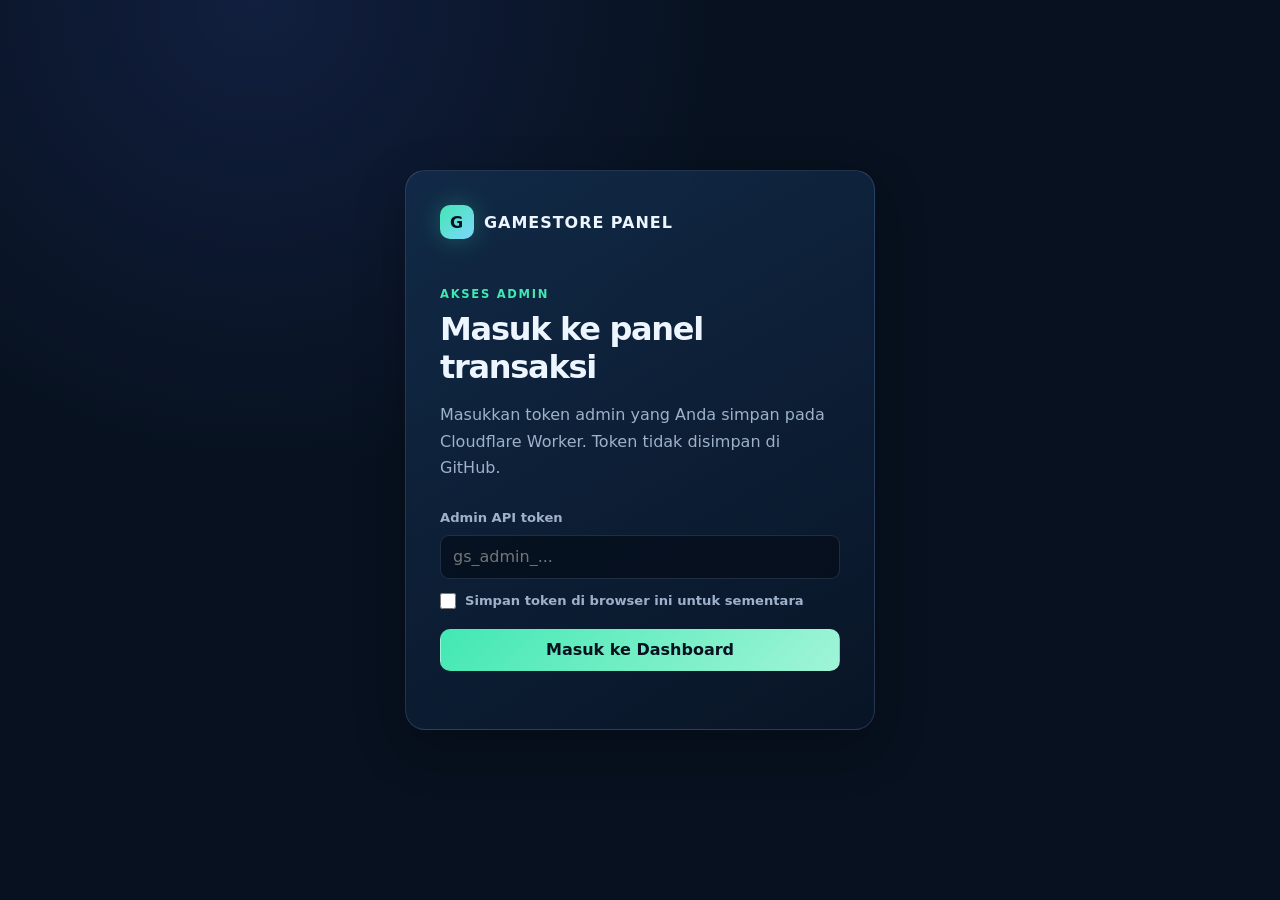
<file: panel/index.html>
<!DOCTYPE html>
<html lang="id">
<head>
  <meta charset="UTF-8" />
  <meta name="viewport" content="width=device-width, initial-scale=1.0" />
  <meta name="robots" content="noindex, nofollow" />
  <meta name="description" content="Panel admin untuk mengelola transaksi dan produk game top up." />
  <title>GameStore Panel — Dashboard Admin</title>
  <link rel="stylesheet" href="./style.css" />
</head>
<body>
  <section id="login-view" class="login-view">
    <div class="login-card">
      <a class="brand" href="#" aria-label="GameStore Panel">
        <span class="brand-mark">G</span>
        <span>GAMESTORE PANEL</span>
      </a>

      <p class="eyebrow">AKSES ADMIN</p>
      <h1>Masuk ke panel transaksi</h1>
      <p class="muted">Masukkan token admin yang Anda simpan pada Cloudflare Worker. Token tidak disimpan di GitHub.</p>

      <form id="login-form">
        <label for="admin-token">Admin API token</label>
        <input id="admin-token" name="adminToken" type="password" placeholder="gs_admin_..." autocomplete="off" required />

        <label class="checkbox-label">
          <input id="remember-token" type="checkbox" />
          <span>Simpan token di browser ini untuk sementara</span>
        </label>

        <button type="submit" class="button button-primary">Masuk ke Dashboard</button>
      </form>

      <p id="login-message" class="form-message" role="status"></p>
    </div>
  </section>

  <section id="app-view" class="app-view is-hidden">
    <aside class="sidebar">
      <a class="brand" href="#">
        <span class="brand-mark">G</span>
        <span>GAMESTORE</span>
      </a>

      <nav class="sidebar-nav" aria-label="Navigasi panel">
        <button class="nav-item is-active" data-section="dashboard"><span>▦</span> Dashboard</button>
        <button class="nav-item" data-section="orders"><span>☷</span> Semua Order</button>
        <button class="nav-item" data-section="products"><span>◇</span> Produk</button>
      </nav>

      <div class="sidebar-bottom">
        <p class="admin-label">ADMIN PANEL</p>
        <button id="logout-button" class="logout-button">Keluar</button>
      </div>
    </aside>

    <main class="main-content">
      <header class="topbar">
        <div>
          <p id="topbar-eyebrow" class="eyebrow">DASHBOARD ADMIN</p>
          <h1 id="topbar-title">Kelola transaksi toko</h1>
        </div>
        <button id="refresh-button" class="button button-outline">↻ Refresh Data</button>
      </header>

      <section id="dashboard-section" class="content-section">
        <div class="stats-grid">
          <article class="stat-card"><span>Total Order</span><strong id="stat-total-orders">0</strong><small>Order yang terbaca</small></article>
          <article class="stat-card stat-yellow"><span>Belum Dibayar</span><strong id="stat-unpaid">0</strong><small>Menunggu pembayaran</small></article>
          <article class="stat-card stat-blue"><span>Dalam Antrean</span><strong id="stat-queued">0</strong><small>Siap diproses</small></article>
          <article class="stat-card stat-green"><span>Berhasil</span><strong id="stat-success">0</strong><small>Order selesai</small></article>
        </div>

        <section class="panel-card">
          <div class="section-header">
            <div>
              <h2>Order terbaru</h2>
              <p>Pesanan terbaru dari website pelanggan.</p>
            </div>
            <button class="text-button" data-go-orders>Lihat semua order →</button>
          </div>

          <div class="table-wrap">
            <table>
              <thead><tr><th>Invoice</th><th>Pelanggan</th><th>Produk</th><th>Total</th><th>Pembayaran</th><th>Proses</th><th>Waktu</th><th>Aksi</th></tr></thead>
              <tbody id="recent-orders-body"></tbody>
            </table>
          </div>
          <p id="recent-empty" class="empty-message is-hidden">Belum ada order.</p>
        </section>
      </section>

      <section id="orders-section" class="content-section is-hidden">
        <div class="section-header page-heading">
          <div><p class="eyebrow">MANAJEMEN ORDER</p><h2>Semua transaksi</h2></div>
        </div>

        <section class="panel-card">
          <div class="filters">
            <label>Cari invoice, nama, nomor WhatsApp, atau User ID<input id="search-input" type="search" placeholder="Contoh: GMS-2026 atau 0812..." /></label>
            <label>Status pembayaran<select id="payment-filter"><option value="">Semua status</option><option value="unpaid">Belum dibayar</option><option value="waiting_verification">Menunggu verifikasi</option><option value="paid">Sudah dibayar</option><option value="rejected">Ditolak</option><option value="expired">Kedaluwarsa</option><option value="refunded">Refund</option></select></label>
            <label>Status proses<select id="fulfillment-filter"><option value="">Semua status</option><option value="queued">Antrean</option><option value="processing">Diproses</option><option value="need_action">Butuh tindakan pelanggan</option><option value="success">Berhasil</option><option value="failed">Gagal</option><option value="cancelled">Dibatalkan</option><option value="refunded">Refund</option></select></label>
            <button id="filter-button" class="button button-primary">Terapkan Filter</button>
          </div>

          <div class="table-wrap">
            <table>
              <thead><tr><th>Invoice</th><th>Pelanggan</th><th>Produk</th><th>Total</th><th>Pembayaran</th><th>Proses</th><th>Waktu</th><th>Aksi</th></tr></thead>
              <tbody id="orders-body"></tbody>
            </table>
          </div>
          <p id="orders-empty" class="empty-message is-hidden">Tidak ada order yang sesuai.</p>
        </section>
      </section>

      <section id="products-section" class="content-section is-hidden">
        <div class="section-header page-heading">
          <div>
            <p class="eyebrow">MANAJEMEN KATALOG</p>
            <h2>Produk game</h2>
            <p>Atur harga, SKU, urutan, dan status produk yang tampil di website.</p>
          </div>
          <button id="add-product-button" class="button button-primary">+ Tambah Produk</button>
        </div>

        <section class="panel-card">
          <div class="product-filters">
            <label>Cari game, produk, SKU, atau supplier<input id="product-search-input" type="search" placeholder="Contoh: Point Blank atau PB-1200..." /></label>
            <label>Status produk<select id="product-status-filter"><option value="">Semua status</option><option value="1">Aktif</option><option value="0">Nonaktif</option></select></label>
            <button id="product-filter-button" class="button button-primary">Terapkan Filter</button>
          </div>

          <div class="table-wrap">
            <table class="products-table">
              <thead><tr><th>Produk</th><th>SKU / Supplier</th><th>Modal</th><th>Harga Jual</th><th>Laba</th><th>Urutan</th><th>Status</th><th>Aksi</th></tr></thead>
              <tbody id="products-body"></tbody>
            </table>
          </div>
          <p id="products-empty" class="empty-message is-hidden">Belum ada produk yang sesuai.</p>
        </section>
      </section>
    </main>
  </section>

  <div id="order-modal" class="modal is-hidden" role="dialog" aria-modal="true" aria-labelledby="modal-order-code">
    <div class="modal-backdrop" data-close-order-modal></div>
    <section class="modal-content">
      <header class="modal-header">
        <div><p class="eyebrow">DETAIL TRANSAKSI</p><h2 id="modal-order-code">-</h2></div>
        <button class="close-button" data-close-order-modal aria-label="Tutup">×</button>
      </header>
      <div id="modal-loading" class="modal-loading">Memuat detail order...</div>
      <form id="order-form" class="order-form is-hidden">
        <div class="detail-summary">
          <div><span>Produk</span><strong id="detail-product-name">-</strong></div>
          <div><span>Game</span><strong id="detail-game-name">-</strong></div>
          <div><span>Harga modal</span><strong id="detail-base-cost">Rp0</strong></div>
          <div><span>Laba estimasi</span><strong id="detail-profit">Rp0</strong></div>
        </div>
        <div class="form-grid">
          <label>Nama pelanggan<input id="edit-customer-name" type="text" required /></label>
          <label>Nomor WhatsApp<input id="edit-customer-phone" type="text" required /></label>
          <label>Email pelanggan<input id="edit-customer-email" type="email" /></label>
          <label>User ID / Nickname<input id="edit-game-user-id" type="text" required /></label>
          <label>Zone / Server<input id="edit-game-zone" type="text" /></label>
          <label>Referensi supplier<input id="edit-supplier-reference" type="text" /></label>
          <label>Harga jual<input id="edit-selling-price" type="number" min="0" required /></label>
          <label>Diskon<input id="edit-discount-amount" type="number" min="0" required /></label>
          <label>Fee pembayaran<input id="edit-payment-fee" type="number" min="0" required /></label>
          <label>Status pembayaran<select id="edit-payment-status" required><option value="unpaid">Belum dibayar</option><option value="waiting_verification">Menunggu verifikasi</option><option value="paid">Sudah dibayar</option><option value="rejected">Ditolak</option><option value="expired">Kedaluwarsa</option><option value="refunded">Refund</option></select></label>
          <label>Status proses<select id="edit-fulfillment-status" required><option value="queued">Antrean</option><option value="processing">Diproses</option><option value="need_action">Butuh tindakan pelanggan</option><option value="success">Berhasil</option><option value="failed">Gagal</option><option value="cancelled">Dibatalkan</option><option value="refunded">Refund</option></select></label>
          <label>Total pembayaran<input id="detail-total-amount" type="text" readonly /></label>
        </div>
        <label>Catatan pelanggan<textarea id="edit-customer-note" rows="3"></textarea></label>
        <label>Catatan internal admin<textarea id="edit-internal-note" rows="4"></textarea></label>
        <label>Alasan perubahan<textarea id="edit-reason" rows="2" placeholder="Contoh: Pembayaran sudah diverifikasi melalui mutasi rekening."></textarea></label>
        <div class="form-actions"><p id="order-form-message" class="form-message"></p><button type="submit" class="button button-primary">Simpan Perubahan</button></div>
      </form>
      <section id="order-timeline" class="timeline-section is-hidden"><h3>Riwayat perubahan</h3><div id="timeline-list" class="timeline-list"></div></section>
    </section>
  </div>

  <div id="product-modal" class="modal is-hidden" role="dialog" aria-modal="true" aria-labelledby="product-modal-title">
    <div class="modal-backdrop" data-close-product-modal></div>
    <section class="modal-content product-modal-content">
      <header class="modal-header">
        <div><p class="eyebrow">MANAJEMEN PRODUK</p><h2 id="product-modal-title">Tambah produk</h2></div>
        <button class="close-button" data-close-product-modal aria-label="Tutup">×</button>
      </header>
      <form id="product-form" class="product-form">
        <div class="form-grid">
          <label>Nama game<input id="product-game-name" type="text" maxlength="100" placeholder="Contoh: Point Blank" required /></label>
          <label>Kategori<input id="product-category" type="text" maxlength="100" placeholder="Contoh: PB Cash" required /></label>
          <label>SKU produk<input id="product-sku" type="text" maxlength="100" placeholder="Contoh: PB-1200-CASH" required /></label>
          <label>Nama produk<input id="product-name" type="text" maxlength="150" placeholder="Contoh: 1.200 PB Cash" required /></label>
          <label>Harga modal<input id="product-base-cost" type="number" min="0" step="1" value="0" required /></label>
          <label>Harga jual<input id="product-selling-price" type="number" min="0" step="1" value="0" required /></label>
          <label>Urutan tampilan<input id="product-sort-order" type="number" min="0" step="1" value="0" required /></label>
          <label>Status produk<select id="product-is-active" required><option value="1">Aktif — tampil di website</option><option value="0">Nonaktif — sembunyikan dari website</option></select></label>
          <label>Nama supplier<input id="product-supplier-name" type="text" maxlength="100" placeholder="Opsional" /></label>
          <label>SKU supplier<input id="product-supplier-sku" type="text" maxlength="100" placeholder="Opsional" /></label>
        </div>
        <div class="product-profit-preview"><span>Estimasi laba per produk</span><strong id="product-profit-preview">Rp0</strong></div>
        <label>Deskripsi produk<textarea id="product-description" rows="3" maxlength="2000" placeholder="Opsional. Contoh: Top up otomatis setelah pembayaran diverifikasi."></textarea></label>
        <label>Input schema pelanggan<textarea id="product-input-schema" rows="4" maxlength="5000" placeholder='Opsional. Contoh: [{"name":"gameUserId","label":"User ID","required":true}]'></textarea></label>
        <div class="form-actions"><p id="product-form-message" class="form-message"></p><button id="product-submit-button" type="submit" class="button button-primary">Simpan Produk</button></div>
      </form>
    </section>
  </div>

  <script src="./app.js"></script>
</body>
</html>
</file>
<file: panel/style.css>
:root {
  --background: #07111f;
  --surface: #0d1b2f;
  --surface-soft: #10223d;
  --surface-hover: #152b4b;
  --border: rgba(151, 184, 224, 0.18);
  --text: #edf5ff;
  --muted: #9db1ca;
  --primary: #6d8cff;
  --accent: #42e8b2;
  --warning: #ffc86b;
  --danger: #ff8d9a;
  --success: #6de5b1;
  --radius: 16px;
  --shadow: 0 18px 50px rgba(0, 0, 0, 0.28);
}

* { box-sizing: border-box; }

body {
  min-height: 100vh;
  margin: 0;
  color: var(--text);
  background: radial-gradient(circle at 20% 0%, rgba(80, 115, 255, 0.14), transparent 30rem), var(--background);
  font-family: Inter, ui-sans-serif, system-ui, -apple-system, BlinkMacSystemFont, "Segoe UI", sans-serif;
}

button, input, select, textarea { font: inherit; }
button { cursor: pointer; }
a { color: inherit; text-decoration: none; }
.is-hidden { display: none !important; }

.brand {
  display: inline-flex;
  align-items: center;
  gap: 10px;
  color: var(--text);
  font-weight: 900;
  letter-spacing: 0.06em;
}

.brand-mark {
  display: grid;
  width: 34px;
  height: 34px;
  place-items: center;
  color: #07111f;
  background: linear-gradient(135deg, var(--accent), #7ed6ff);
  border-radius: 10px;
  box-shadow: 0 0 25px rgba(66, 232, 178, 0.28);
}

.eyebrow {
  margin: 0 0 9px;
  color: var(--accent);
  font-size: 0.72rem;
  font-weight: 900;
  letter-spacing: 0.15em;
}

.muted { color: var(--muted); line-height: 1.65; }

.button {
  min-height: 42px;
  padding: 0 15px;
  border: 1px solid transparent;
  border-radius: 10px;
  font-weight: 800;
  transition: transform 0.18s ease, background 0.18s ease;
}
.button:hover { transform: translateY(-1px); }
.button:disabled { cursor: not-allowed; opacity: 0.6; transform: none; }
.button-primary { color: #07111f; background: linear-gradient(135deg, var(--accent), #a0f4d7); }
.button-primary:hover { background: #92f1d1; }
.button-outline { color: var(--text); border-color: var(--border); background: rgba(255, 255, 255, 0.03); }
.button-outline:hover { background: rgba(255, 255, 255, 0.08); }

.login-view { display: grid; min-height: 100vh; place-items: center; padding: 24px; }
.login-card {
  width: min(100%, 470px);
  padding: 34px;
  border: 1px solid var(--border);
  background: linear-gradient(150deg, rgba(18, 43, 73, 0.94), rgba(9, 22, 39, 0.95));
  border-radius: 20px;
  box-shadow: var(--shadow);
}
.login-card .eyebrow { margin-top: 48px; }
.login-card h1 { margin: 0; font-size: 2rem; letter-spacing: -0.04em; }
.login-card form { display: grid; gap: 10px; margin-top: 28px; }

label { display: grid; gap: 8px; color: var(--muted); font-size: 0.82rem; font-weight: 800; }
input, select, textarea {
  width: 100%;
  min-height: 44px;
  padding: 10px 12px;
  color: var(--text);
  border: 1px solid var(--border);
  outline: none;
  background: rgba(5, 13, 25, 0.72);
  border-radius: 9px;
}
textarea { min-height: auto; resize: vertical; }
input:focus, select:focus, textarea:focus { border-color: var(--accent); }
input[readonly] { color: var(--muted); background: rgba(255, 255, 255, 0.05); }
.checkbox-label { display: flex; align-items: center; gap: 9px; margin: 4px 0 10px; color: var(--muted); font-weight: 600; }
.checkbox-label input { width: 16px; min-height: 16px; margin: 0; accent-color: var(--accent); }
.form-message { min-height: 20px; margin: 4px 0 0; color: var(--danger); font-size: 0.85rem; }

.app-view { display: grid; min-height: 100vh; grid-template-columns: 248px 1fr; }
.sidebar {
  display: flex;
  position: sticky;
  top: 0;
  height: 100vh;
  flex-direction: column;
  padding: 26px 16px;
  border-right: 1px solid var(--border);
  background: rgba(4, 13, 25, 0.82);
}
.sidebar-nav { display: grid; gap: 7px; margin-top: 46px; }
.nav-item {
  display: flex;
  align-items: center;
  gap: 10px;
  min-height: 43px;
  padding: 0 12px;
  color: var(--muted);
  border: 0;
  background: transparent;
  border-radius: 9px;
  text-align: left;
  font-weight: 750;
}
.nav-item:hover, .nav-item.is-active { color: var(--text); background: rgba(109, 140, 255, 0.14); }
.sidebar-bottom { margin-top: auto; padding: 14px 10px 0; border-top: 1px solid var(--border); }
.admin-label { margin: 0 0 8px; color: var(--muted); font-size: 0.68rem; font-weight: 900; letter-spacing: 0.12em; }
.logout-button, .text-button { padding: 0; color: var(--accent); border: 0; background: transparent; font-weight: 800; }

.main-content { min-width: 0; padding: 36px; }
.topbar, .section-header, .form-actions { display: flex; align-items: center; justify-content: space-between; gap: 18px; }
.topbar { margin-bottom: 30px; }
.topbar h1, .page-heading h2, .section-header h2, .modal-header h2 { margin: 0; letter-spacing: -0.04em; }
.topbar h1 { font-size: clamp(1.75rem, 3vw, 2.5rem); }

.stats-grid { display: grid; grid-template-columns: repeat(4, minmax(0, 1fr)); gap: 16px; margin-bottom: 24px; }
.stat-card, .panel-card { border: 1px solid var(--border); background: linear-gradient(145deg, rgba(17, 40, 69, 0.9), rgba(9, 22, 39, 0.9)); box-shadow: var(--shadow); }
.stat-card { display: grid; gap: 8px; padding: 20px; border-radius: var(--radius); }
.stat-card span, .stat-card small { color: var(--muted); }
.stat-card strong { color: var(--accent); font-size: 2rem; }
.stat-yellow strong { color: var(--warning); }
.stat-blue strong { color: #93b4ff; }
.stat-green strong { color: var(--success); }
.panel-card { padding: 22px; border-radius: var(--radius); }
.section-header { margin-bottom: 20px; }
.section-header p { margin: 6px 0 0; color: var(--muted); }

.table-wrap { overflow-x: auto; border: 1px solid var(--border); border-radius: 11px; }
table { width: 100%; min-width: 950px; border-collapse: collapse; font-size: 0.86rem; }
.products-table { min-width: 1050px; }
th, td { padding: 14px; border-bottom: 1px solid var(--border); text-align: left; vertical-align: middle; }
th { color: var(--muted); background: rgba(1, 9, 18, 0.45); font-size: 0.72rem; letter-spacing: 0.04em; text-transform: uppercase; }
tbody tr:hover { background: rgba(255, 255, 255, 0.025); }
tbody tr:last-child td { border-bottom: 0; }
.invoice { color: var(--accent); font-weight: 900; }
.cell-subtext { display: block; margin-top: 4px; color: var(--muted); font-size: 0.76rem; }
.product-name { color: var(--text); font-weight: 850; }
.profit-positive { color: var(--success); font-weight: 850; }
.profit-negative { color: var(--danger); font-weight: 850; }

.badge { display: inline-flex; align-items: center; min-height: 25px; padding: 0 9px; border: 1px solid transparent; border-radius: 999px; font-size: 0.75rem; font-weight: 850; white-space: nowrap; }
.badge-unpaid, .badge-rejected, .badge-failed, .badge-cancelled, .badge-inactive { color: #ffb4bd; border-color: rgba(255, 141, 154, 0.26); background: rgba(255, 141, 154, 0.12); }
.badge-waiting_verification, .badge-queued, .badge-need_action { color: #ffdb91; border-color: rgba(255, 200, 107, 0.28); background: rgba(255, 200, 107, 0.12); }
.badge-paid, .badge-processing { color: #a7c3ff; border-color: rgba(147, 180, 255, 0.28); background: rgba(147, 180, 255, 0.12); }
.badge-success, .badge-active { color: #a3f4cb; border-color: rgba(109, 229, 177, 0.28); background: rgba(109, 229, 177, 0.12); }
.badge-expired, .badge-refunded { color: #d1c7e9; border-color: rgba(209, 199, 233, 0.24); background: rgba(209, 199, 233, 0.1); }

.small-button { min-height: 33px; padding: 0 10px; color: var(--text); border: 1px solid var(--border); background: rgba(255, 255, 255, 0.04); border-radius: 8px; font-size: 0.78rem; font-weight: 800; }
.small-button:hover { border-color: rgba(66, 232, 178, 0.5); color: var(--accent); }

.filters { display: grid; grid-template-columns: minmax(240px, 2fr) minmax(180px, 1fr) minmax(180px, 1fr) auto; gap: 13px; align-items: end; margin-bottom: 22px; }
.product-filters { display: grid; grid-template-columns: minmax(260px, 2fr) minmax(180px, 1fr) auto; gap: 13px; align-items: end; margin-bottom: 22px; }
.filters .button, .product-filters .button { min-height: 44px; }
.empty-message { margin: 20px 0 0; color: var(--muted); text-align: center; }

.modal { position: fixed; z-index: 20; inset: 0; display: grid; place-items: center; padding: 20px; }
.modal-backdrop { position: absolute; inset: 0; background: rgba(1, 7, 14, 0.74); backdrop-filter: blur(3px); }
.modal-content { position: relative; z-index: 1; width: min(980px, 100%); max-height: calc(100vh - 40px); overflow-y: auto; padding: 26px; border: 1px solid var(--border); background: #0a1729; border-radius: 18px; box-shadow: var(--shadow); }
.product-modal-content { width: min(860px, 100%); }
.modal-header { display: flex; align-items: start; justify-content: space-between; gap: 18px; padding-bottom: 20px; border-bottom: 1px solid var(--border); }
.close-button { display: grid; width: 35px; height: 35px; place-items: center; color: var(--muted); border: 1px solid var(--border); background: transparent; border-radius: 9px; font-size: 1.5rem; }
.close-button:hover { color: var(--text); background: rgba(255, 255, 255, 0.06); }
.modal-loading { padding: 48px 0; color: var(--muted); text-align: center; }
.order-form, .product-form { display: grid; gap: 17px; padding-top: 22px; }
.detail-summary { display: grid; grid-template-columns: repeat(4, 1fr); gap: 12px; }
.detail-summary div { padding: 14px; border: 1px solid var(--border); background: rgba(255, 255, 255, 0.035); border-radius: 10px; }
.detail-summary span { display: block; margin-bottom: 6px; color: var(--muted); font-size: 0.76rem; }
.detail-summary strong { font-size: 0.88rem; }
.form-grid { display: grid; grid-template-columns: repeat(3, 1fr); gap: 14px; }
.product-modal-content .form-grid { grid-template-columns: repeat(2, 1fr); }
.product-profit-preview { display: flex; align-items: center; justify-content: space-between; gap: 16px; padding: 14px; border: 1px solid rgba(66, 232, 178, 0.24); background: rgba(66, 232, 178, 0.07); border-radius: 10px; }
.product-profit-preview span { color: var(--muted); font-size: 0.82rem; font-weight: 800; }
.product-profit-preview strong { color: var(--success); font-size: 1.05rem; }
.timeline-section { margin-top: 28px; padding-top: 22px; border-top: 1px solid var(--border); }
.timeline-section h3 { margin: 0 0 14px; }
.timeline-list { display: grid; gap: 10px; }
.timeline-item { padding: 13px; border-left: 3px solid var(--accent); background: rgba(255, 255, 255, 0.035); border-radius: 0 9px 9px 0; }
.timeline-item strong { display: block; font-size: 0.84rem; }
.timeline-item p, .timeline-item small { margin: 6px 0 0; color: var(--muted); font-size: 0.79rem; line-height: 1.45; }

@media (max-width: 1100px) {
  .stats-grid { grid-template-columns: repeat(2, 1fr); }
  .filters { grid-template-columns: repeat(2, 1fr); }
  .product-filters { grid-template-columns: repeat(2, 1fr); }
  .detail-summary { grid-template-columns: repeat(2, 1fr); }
  .form-grid { grid-template-columns: repeat(2, 1fr); }
}

@media (max-width: 760px) {
  .app-view { display: block; }
  .sidebar { position: static; width: auto; height: auto; padding: 16px; border-right: 0; border-bottom: 1px solid var(--border); }
  .sidebar-nav { display: flex; margin-top: 16px; overflow-x: auto; }
  .nav-item { white-space: nowrap; }
  .sidebar-bottom { display: none; }
  .main-content { padding: 20px 14px; }
  .topbar, .section-header, .form-actions { align-items: stretch; flex-direction: column; }
  .filters, .product-filters, .stats-grid, .detail-summary, .form-grid, .product-modal-content .form-grid { grid-template-columns: 1fr; }
  .panel-card, .modal-content { padding: 16px; }
}
</file>
